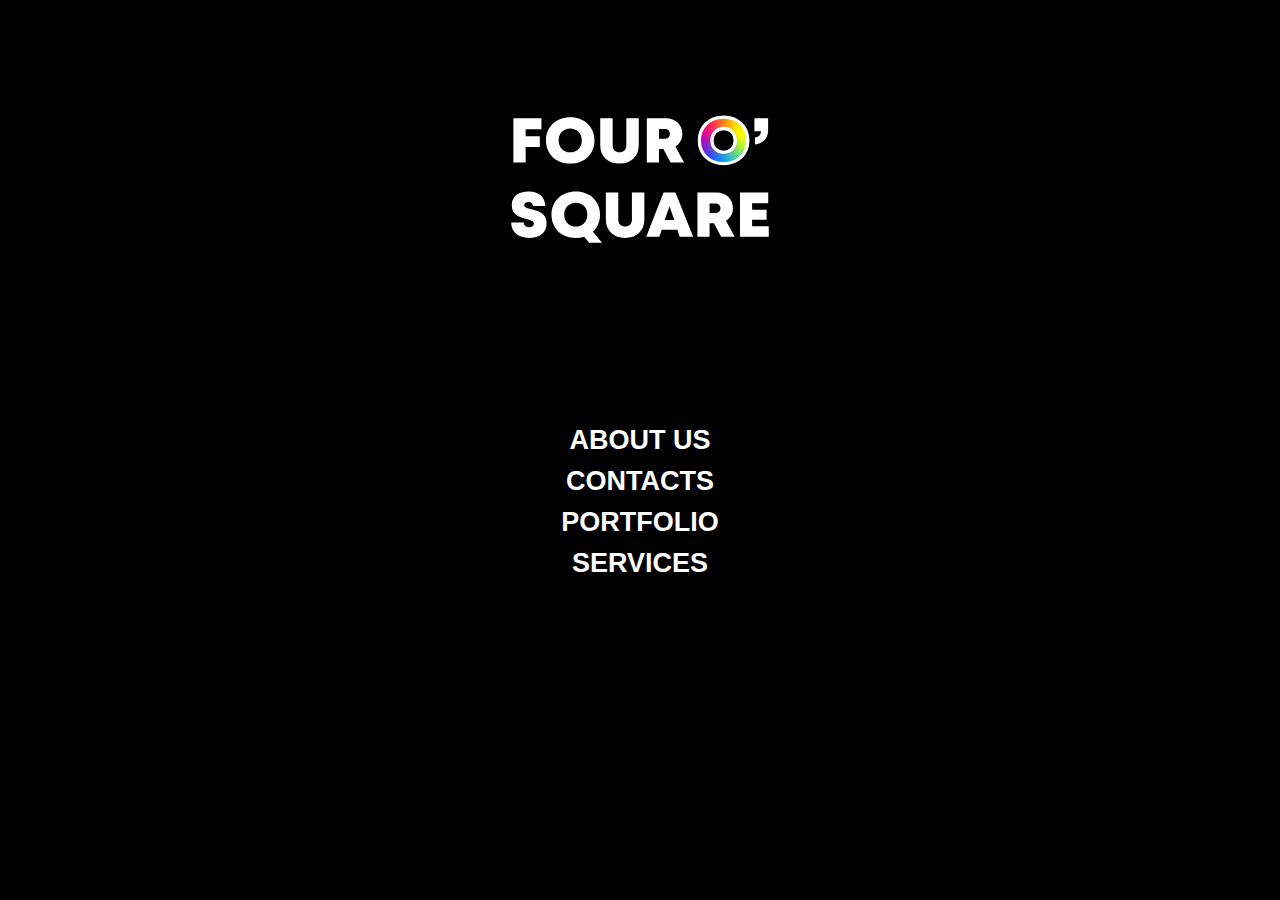
<file: index.html>
<!DOCTYPE html>
<html lang="en">
<head>
    <meta charset="UTF-8">
    <meta name="viewport" content="width=device-width, initial-scale=1.0">
    <meta http-equiv="refresh" content="0; URL=html/home.html" />
</head>
<body>
</body>
</html>
</file>
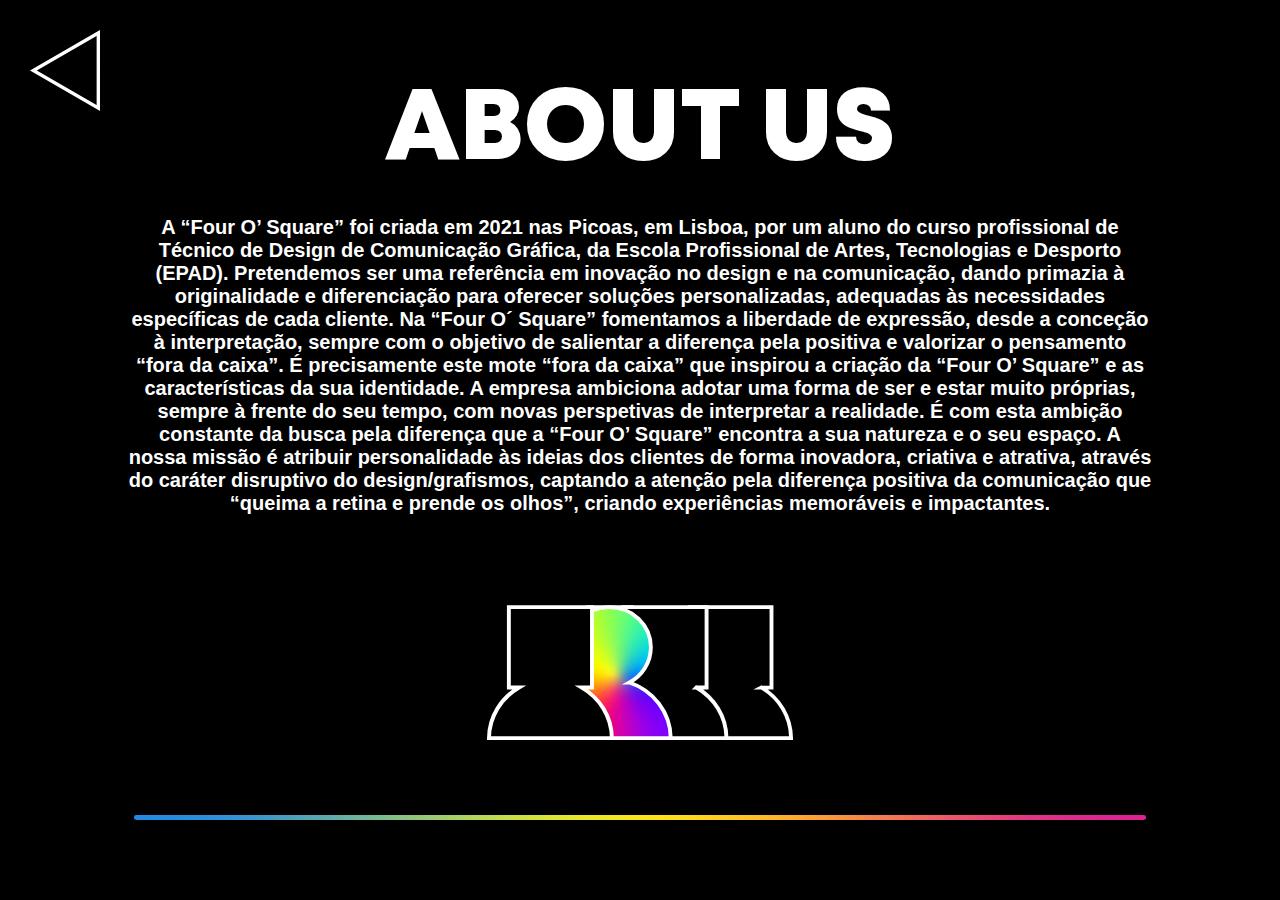
<file: html/about.html>
<!DOCTYPE html>
<html lang="en">
<head>
    <meta charset="UTF-8">
    <meta name="viewport" content="width=device-width, initial-scale=1.0">
    <title>4 O'Square</title>
    <link rel="icon" href="../resources/shared/favicon.svg">
    <link rel="stylesheet" href="../css/global.css">
    <link rel="stylesheet" href="../css/about.css">
</head>
<body>
    <a href="javascript:history.back()"><img id="back" src="../resources/shared/back_arrow.svg" alt="Back"></a>
    <h1>ABOUT US</h1>
    <div id="content">
        <a>
            A “Four O’ Square” foi criada em 2021 nas Picoas, em Lisboa, por um aluno do curso profissional de Técnico de Design de Comunicação Gráfica, da Escola Profissional de Artes, Tecnologias e Desporto (EPAD). Pretendemos ser uma referência em inovação no design e na comunicação, dando primazia à originalidade e diferenciação para oferecer soluções personalizadas, adequadas às necessidades específicas de cada cliente. Na “Four O´ Square” fomentamos a liberdade de expressão, desde a conceção à interpretação, sempre com o objetivo de salientar a diferença pela positiva e valorizar o pensamento “fora da caixa”. É precisamente este mote “fora da caixa” que inspirou a criação da “Four O’ Square” e as características da sua identidade. A empresa ambiciona adotar uma forma de ser e estar muito próprias, sempre à frente do seu tempo, com novas perspetivas de interpretar a realidade. É com esta ambição constante da busca pela diferença que a “Four O’ Square” encontra a sua natureza e o seu espaço. A nossa missão é atribuir personalidade às ideias dos clientes de forma inovadora, criativa e atrativa, através do caráter disruptivo do design/grafismos, captando a atenção pela diferença positiva da comunicação que “queima a retina e prende os olhos”, criando experiências memoráveis e impactantes.
        </a>
    </div>
    <img id="characters" src="../resources/about/characters.svg" alt="Characters">
    <img id="colored_line" src="../resources/shared/colored_line.svg" alt="Colored Line">
</body>
</html>
</file>
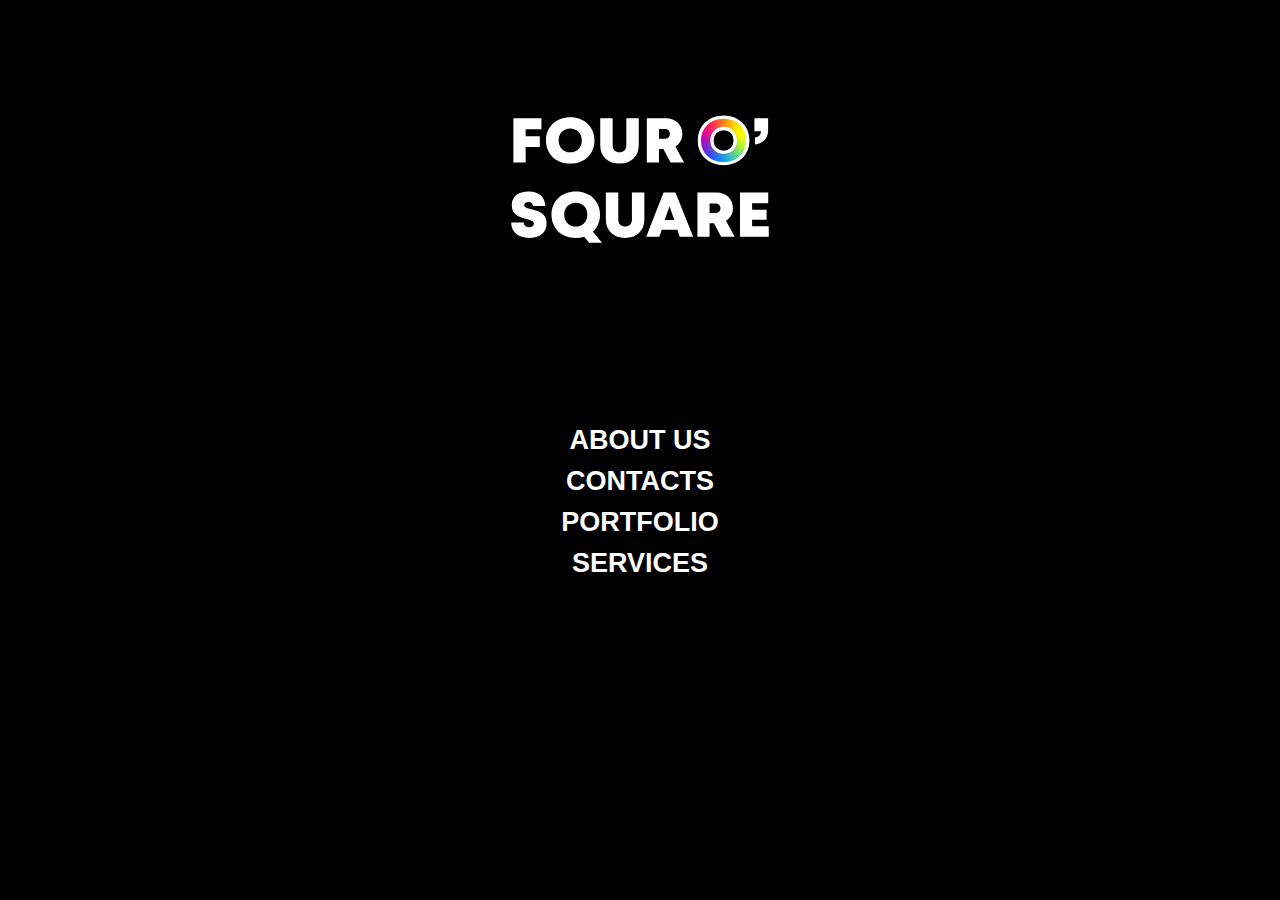
<file: html/home.html>
<!DOCTYPE html>
<html lang="en">
<head>
    <meta charset="UTF-8">
    <meta name="viewport" content="width=device-width, initial-scale=1.0">
    <title>4 O'Square</title>
    <link rel="icon" href="../resources/shared/favicon.svg">
    <link rel="stylesheet" href="../css/global.css">
    <link rel="stylesheet" href="../css/home.css">
</head>
<body>
    <img class="logo" src="../resources/home/logo.svg" alt="Four O Square">
    <div class="figures">
        <img src="../resources/home/angle.svg" alt="Square Figure">
        <img src="../resources/home/angle.svg" alt="Square Figure">
        <img src="../resources/home/round.svg" alt="Round Figure">
        <img src="../resources/home/angle.svg" alt="Square Figure">
        <img src="../resources/home/angle.svg" alt="Square Figure">
    </div>
    <ul>
        <li><b><a href="about.html">ABOUT US</a></b></li>
        <li><b><a href="contacts.html">CONTACTS</a></b></li>
        <li><b><a href="portfolio.html">PORTFOLIO</a></b></li>
        <li><b><a href="services.html">SERVICES</a></b></li>
    </ul>
</body>
</html>
</file>
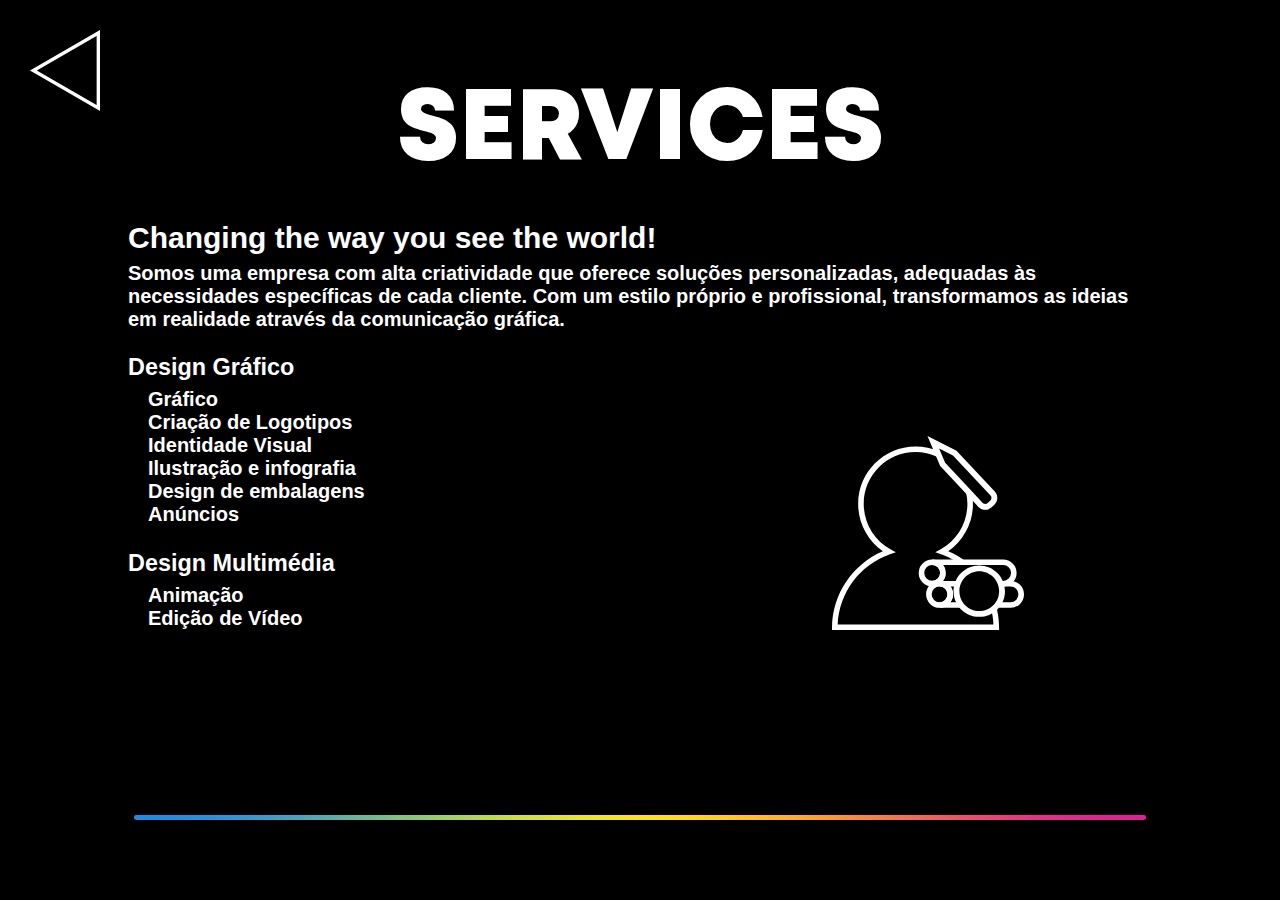
<file: html/services.html>
<!DOCTYPE html>
<html lang="en">
<head>
    <meta charset="UTF-8">
    <meta name="viewport" content="width=device-width, initial-scale=1.0">
    <title>4 O'Square</title>
    <link rel="icon" href="../resources/shared/favicon.svg">
    <link rel="stylesheet" href="../css/global.css">
    <link rel="stylesheet" href="../css/services.css">
</head>
<body>
    <a href="javascript:history.back()"><img id="back" src="../resources/shared/back_arrow.svg" alt="Back"></a>
    <h1>SERVICES</h1>
    <div id="content">
        <h2>Changing the way you see the world!</h2>
        <a>Somos uma empresa com alta criatividade que oferece soluções personalizadas, adequadas às necessidades específicas de cada cliente. Com um estilo próprio e profissional, transformamos as ideias em realidade através da comunicação gráfica.</a>
        <br>
        <h3>Design Gráfico</h3>
        <a>
            &emsp;Gráfico<br>
            &emsp;Criação de Logotipos<br>
            &emsp;Identidade Visual<br>
            &emsp;Ilustração e infografia<br>
            &emsp;Design de embalagens<br>
            &emsp;Anúncios
        </a>
        <h3>Design Multimédia</h3>
        <a>
            &emsp;Animação<br>
            &emsp;Edição de Vídeo<br>
        </a>
    </div>
    <img id="character" src="../resources/services/character.svg">
    <img id="colored_line" src="../resources/shared/colored_line.svg" alt="Colored Line">
</body>
</html>
</file>
<file: css/global.css>
@font-face { font-family: Mont-Heavy; src: url("../resources/global/Mont-Heavy.ttf"); } 

* {
    cursor: url("../resources/global/cursor.svg") 0 0, auto !important;
}

body {
    background-color: black;
    font-family: "Montserrat", sans-serif;
    font-optical-sizing: auto;
    font-weight: bold;
    font-style: normal;
    color: white;
    font-size: 20px;
}

#back {
    width: 70px;
    position: absolute;
    top: 30px;
    left: 30px;
    transition: left 0.3s ease;
}

#back:hover {
    left: 25px;
    cursor: url("../resources/shared/cursor_hover.svg") 8 0, auto !important;
}

h1 {
    font-family: "Mont-Heavy", sans-serif;
    text-align: center;
    font-size: 100px;
    margin-bottom: 20px;
}

#content {
    width: 80vw;
    margin-left: auto;
    margin-right: auto;
}
</file>
<file: css/about.css>
#content {
    text-align: center;
}

#characters {
    display: block;
    height: 15vh;
    margin-left:auto;
    margin-right:auto;
    margin-top: 10vh;
}

#colored_line {
    position: absolute;
    display: block;
    width: 80vw;
    left:0;
    right:0;
    bottom: 75px;
    margin-left:auto;
    margin-right:auto;
}
</file>
<file: css/home.css>
.logo {
    display: block;
    height: 20vh;
    margin-top: 10vh;
    margin-left: auto;
    margin-right: auto;
}

.figures {
    margin: auto;
    text-align: center;
    min-width: 800px;
    height: 15vh;
}

.figures img {
    height: 15vh;
    position: relative;
}

@keyframes moveFromLeft {
    0% {
        left: 0px;
        opacity: 0%;
    }
    50% {
        left: 0px;
        opacity: 100%;
    }
    100% {
        left: var(--end-pos);
        opacity: 100%;
    }
}

@keyframes roundAppears {
    from {
        opacity: 0%;
    }
    to {
        opacity: 100%;
    }
}

@keyframes moveFromRight {
    0% {
        right: 0px;
        opacity: 0%;
    }
    50% {
        right: 0px;
        opacity: 100%;
    }
    100% {
        right: var(--end-pos);
        opacity: 100%;
    }
}

.figures img:nth-child(1) {
    opacity: 0%;
    animation: moveFromLeft 2s forwards;
    animation-delay: 1s;
    --end-pos: 200px;
    z-index: 1;
}

.figures img:nth-child(2) {
    opacity: 0%;
    animation: moveFromLeft 2s forwards;
    animation-delay: 1s;
    --end-pos: 100px;
    z-index: 2;
}

.figures img:nth-child(3) {
    opacity: 0%;
    animation: roundAppears 2s forwards;
    animation-delay: 0.5s;
    z-index: 3;
}

.figures img:nth-child(4) {
    opacity: 0%;
    animation: moveFromRight 2s forwards;
    animation-delay: 1s;
    --end-pos: 100px;
    z-index: 2;
}

.figures img:nth-child(5) {
    opacity: 0%;
    animation: moveFromRight 2s forwards;
    animation-delay: 1s;
    --end-pos: 200px;
    z-index: 1;
}

ul {
    list-style-type: none;
    padding: 0;
    margin: 0;
    margin-top: 20px;
    text-align: center;
}

li {
    margin-top: 10px;
}

a {
    font-size: 27px;
    color: inherit;
    transition: font-size 0.3s ease;
}

li a:link {
    text-decoration: none;
}

a:hover {
    font-size: 32px;
    cursor: url("../resources/shared/cursor_hover.svg") 8 0, auto !important;
}
</file>
<file: css/services.css>
h2,h3 {
    font-weight: bolder;
    margin-bottom: 7px;
}

#colored_line {
    position: absolute;
    display: block;
    width: 80vw;
    left:0;
    right:0;
    bottom: 75px;
    margin-left:auto;
    margin-right:auto;
}

#character {
    position: absolute;
    display: block;
    width: 15vw;
    right: 20%;
    bottom: 30%;
    margin-left:auto;
    margin-right:auto;
}
</file>
